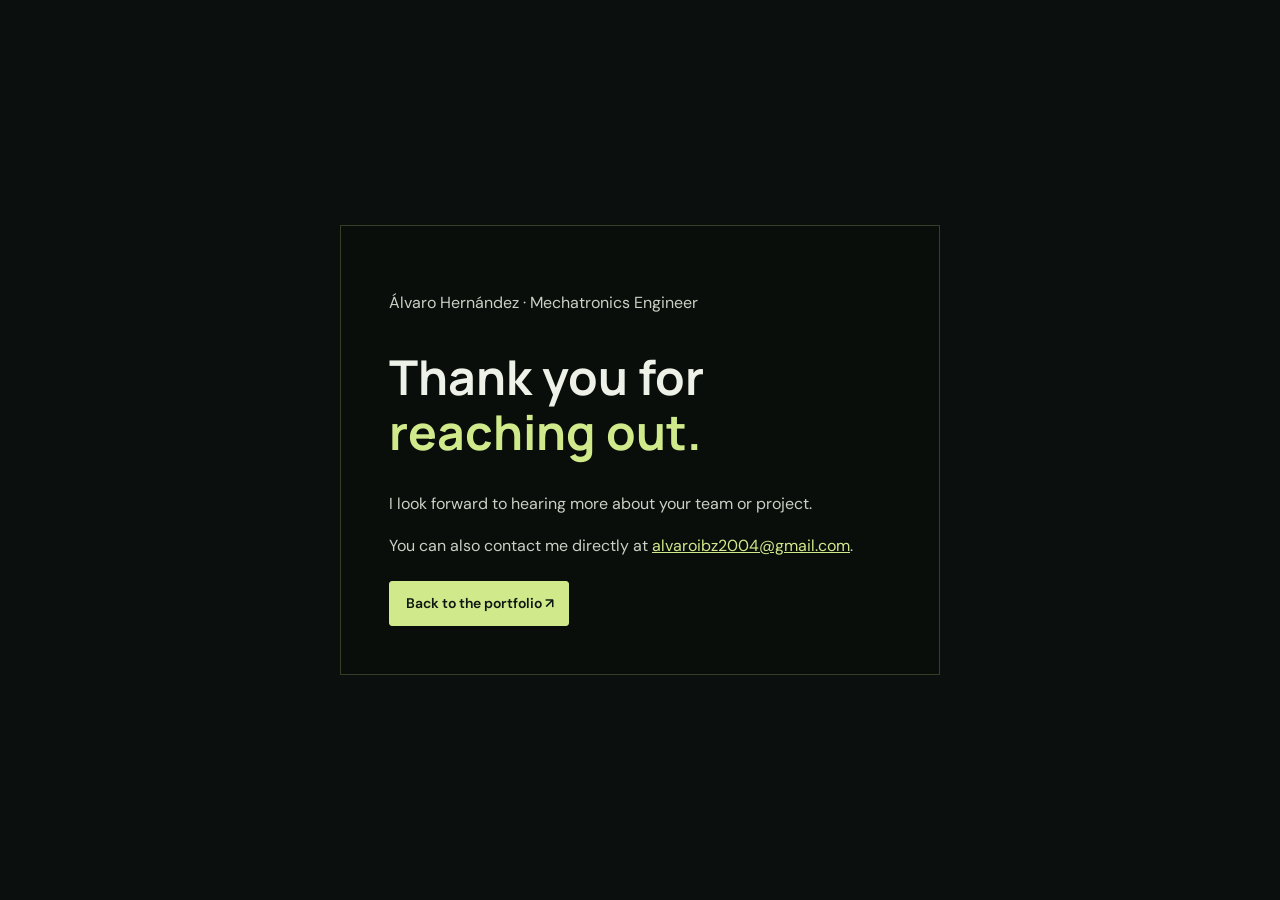
<file: thanks.html>
<!doctype html>
<html lang="en">
<head>
  <meta charset="utf-8">
  <meta name="viewport" content="width=device-width,initial-scale=1">
  <meta name="robots" content="noindex">
  <meta name="theme-color" content="#0d1210">
  <title>Thank you — Álvaro Hernández</title>
  <link rel="stylesheet" href="style.css?v=5-en">
  <style>
    body{min-height:100vh;display:grid;place-items:center;padding:24px}
    main{width:min(600px,100%);padding:clamp(24px,6vw,48px);border:1px solid var(--line);background:var(--glass)}
    h1{font-family:var(--display);font-size:clamp(32px,6vw,48px);line-height:1.15}
    p{color:var(--paper-2)}
    .direct-email{overflow-wrap:anywhere;color:var(--green);text-decoration:underline}
  </style>
</head>
<body>
  <main>
    <p>Álvaro Hernández · Mechatronics Engineer</p>
    <h1>Thank you for <em>reaching out.</em></h1>
    <p>I look forward to hearing more about your team or project.</p>
    <p>You can also contact me directly at <a class="direct-email" href="mailto:alvaroibz2004@gmail.com">alvaroibz2004@gmail.com</a>.</p>
    <a class="button" href="https://alvar05.github.io/Personal-Webpage/">Back to the portfolio ↗</a>
  </main>
</body>
</html>
</file>
<file: style.css>
@import url('https://fonts.googleapis.com/css2?family=DM+Sans:wght@400;500;600;700&family=Manrope:wght@400;500;600;800&display=swap');

/* ------------------------------------------------------------------
   Paleta y tokens. La interfaz es el vidrio de un HMI industrial sobre
   la escena: verde de línea, ámbar de aviso, papel para el texto.
   ------------------------------------------------------------------ */
:root{
  --ink:#0b100e;
  --glass:rgba(9,14,11,.94);
  --glass-2:rgba(9,14,11,.86);
  --paper:#eef1e8;
  --paper-2:#c9d1c5;
  --green:#d0e98b;
  --lime:#9ecb3f;
  --amber:#ffb54d;
  --muted:#9fac9c;
  --line:rgba(208,233,139,.22);
  --line-2:rgba(238,241,232,.14);
  --font:'DM Sans',system-ui,sans-serif;
  --display:'Manrope',system-ui,sans-serif;
  --ease-out:cubic-bezier(.16,1,.3,1);
  --glow:0 0 18px 4px rgba(208,233,139,.45);
}

*{box-sizing:border-box}
html{scroll-behavior:auto;scrollbar-color:#2d3a2c var(--ink);scrollbar-width:thin}
body{
  margin:0;background:var(--ink);color:var(--paper);
  font-family:var(--font);font-size:16px;line-height:1.62;
  -webkit-font-smoothing:antialiased;overflow-x:hidden;
  caret-color:var(--green);
}
::selection{background:var(--green);color:#0e1710}
::-webkit-scrollbar{width:10px}
::-webkit-scrollbar-track{background:var(--ink)}
::-webkit-scrollbar-thumb{background:#2d3a2c;border-radius:6px;border:2px solid var(--ink)}
::-webkit-scrollbar-thumb:hover{background:#3f5138}
a{color:inherit;text-decoration:none}
button,input,textarea{font:inherit;color:inherit}
a:focus-visible,button:focus-visible,input:focus-visible,textarea:focus-visible{
  outline:2px solid var(--green);outline-offset:3px;border-radius:2px;
}
img{max-width:100%;display:block}
em{font-style:normal;color:var(--green)}
strong{font-weight:600}

.ico{width:1em;height:1em;flex:none;transition:transform .25s var(--ease-out)}
.ico-ne{transform:rotate(-45deg)}
.ico-down{transform:rotate(90deg)}
.ico-up{transform:rotate(-90deg)}

.skip{position:fixed;top:-100px;left:16px;z-index:200;background:var(--green);color:#101a10;padding:12px 18px;font-weight:600}
.skip:focus{top:12px}

/* ---------- escena ---------- */
#scene{position:fixed;inset:0;width:100%;height:100%;display:block;z-index:0}
.vignette{position:fixed;inset:0;z-index:1;pointer-events:none;
  background:radial-gradient(ellipse 78% 62% at 50% 48%,transparent 32%,rgba(4,7,6,.62) 100%)}

/* ---------- loader ---------- */
.loader{position:fixed;inset:0;z-index:150;background:var(--ink);
  display:grid;place-items:center;transition:opacity .7s ease,visibility .7s}
.loader.is-done{opacity:0;visibility:hidden}
.loader-inner{width:min(340px,72vw);text-align:center}
.loader-code{display:block;font-size:13px;letter-spacing:.04em;color:var(--muted)}
.loader-bar{height:2px;background:rgba(208,233,139,.15);margin:20px 0 12px;overflow:hidden}
.loader-bar i{display:block;height:100%;width:100%;background:var(--green);transform:scaleX(0);transform-origin:left;transition:transform .3s ease}

/* ---------- cabecera ---------- */
header{position:fixed;top:0;left:0;right:0;z-index:40;height:74px;
  display:flex;align-items:center;justify-content:space-between;gap:16px;
  padding:0 clamp(18px,4vw,52px);
  background:linear-gradient(180deg,rgba(8,12,10,.86),transparent);
  pointer-events:none}
header>*{pointer-events:auto}
.brand{font-family:var(--display);font-weight:800;font-size:30px;letter-spacing:-.04em;line-height:1}
.brand span{font-size:22px;margin-left:2px;color:var(--green);display:inline-block;transition:transform .3s var(--ease-out)}
.brand:hover span{transform:translate(2px,-2px)}
.header-meta{font-size:12.5px;letter-spacing:.06em;color:var(--muted);margin:0;display:flex;align-items:center;gap:9px}
.header-meta i,.contact-location i{display:inline-block;width:7px;height:7px;border-radius:50%;
  background:var(--lime);box-shadow:0 0 10px var(--lime);animation:pulse 2.4s infinite}
@keyframes pulse{0%,100%{opacity:1}50%{opacity:.35}}
.nav-contact{display:inline-flex;align-items:center;gap:8px;font-size:14px;font-weight:500;color:var(--paper);
  border-bottom:1px solid transparent;padding-bottom:2px;transition:border-color .25s}
.nav-contact .ico{color:var(--green)}
.nav-contact:hover{border-color:var(--green)}
.nav-contact:hover .ico{transform:rotate(-45deg) translate(2px,0)}

/* ---------- plano de la línea ---------- */
.rail{position:fixed;right:78px;top:50%;transform:translateY(-50%);z-index:40;
  width:64px;height:210px}
.rail-map{position:absolute;inset:0;width:100%;height:100%;overflow:visible}
.rail-map path{fill:none;stroke:rgba(238,241,232,.22);stroke-width:1.6;stroke-linecap:round;stroke-linejoin:round}
.rail-stops{list-style:none;margin:0;padding:0}
.rail-stops button{position:absolute;width:22px;height:22px;margin:-11px 0 0 -11px;padding:0;
  background:none;border:0;cursor:pointer;display:grid;place-items:center}
.rail-stops button::before{content:"";width:9px;height:9px;border-radius:50%;background:#1c231b;
  border:1.5px solid rgba(238,241,232,.5);transition:transform .3s var(--ease-out),background .3s,border-color .3s,box-shadow .3s}
.rail-stops button span{position:absolute;width:1px;height:1px;padding:0;margin:-1px;
  overflow:hidden;clip-path:inset(50%);white-space:nowrap}
.rail-caption{position:absolute;top:100%;left:50%;transform:translateX(-50%);
  width:180px;margin:18px 0 0;padding:7px 9px;text-align:center;
  font-size:11.5px;font-weight:600;line-height:1.5;letter-spacing:.04em;color:var(--green);
  background:var(--glass);border:1px solid var(--line);pointer-events:none}
.rail-stops button:hover::before{border-color:var(--paper);transform:scale(1.25)}
.rail-stops li.is-live button::before{background:var(--green);border-color:var(--green);transform:scale(1.35);box-shadow:0 0 12px rgba(208,233,139,.7)}
.rail-stops li.is-live button span{color:var(--green)}
.rail-cam{position:absolute;width:8px;height:8px;margin:-4px 0 0 -4px;border-radius:50%;background:var(--paper);
  box-shadow:0 0 0 3px rgba(238,241,232,.18),0 0 14px rgba(238,241,232,.7);pointer-events:none}

/* ---------- HUD ---------- */
.hud{position:fixed;left:0;right:0;bottom:0;z-index:40;padding:0 clamp(18px,4vw,52px) 18px;
  display:grid;grid-template-columns:1fr auto;grid-template-areas:"track track" "line cue";
  gap:12px 20px;align-items:end;
  background:linear-gradient(0deg,rgba(8,12,10,.88),transparent);pointer-events:none}
.hud-track{grid-area:track;height:2px;background:var(--line-2);position:relative}
.hud-track i{position:absolute;left:0;top:0;height:100%;width:100%;background:var(--green);box-shadow:0 0 14px rgba(208,233,139,.7);transform:scaleX(0);transform-origin:left}
.hud-ticks{position:absolute;inset:-3px 0}
.hud-ticks b{position:absolute;top:0;width:1px;height:8px;background:rgba(238,241,232,.35)}
.hud-line{grid-area:line;margin:0;font-size:13px;letter-spacing:.02em;color:var(--muted)}
.hud-line #hud-station{color:var(--paper);font-weight:600}
.hud-sep{margin:0 .6em;opacity:.5}
.hud-cue{grid-area:cue;margin:0;font-size:12.5px;color:var(--muted);transition:opacity .4s}
.hud-cue.is-hidden{opacity:0}

/* ---------- scroll ---------- */
.scroll-space{height:1150vh;pointer-events:none}

/* ------------------------------------------------------------------
   Paneles de estación. Un solo componente: cabecera HMI + cuerpo.
   Aparecen con un barrido de escáner desde el lado del puesto; el
   progreso lo marca --a (0 → 1) desde el bucle de render.
   ------------------------------------------------------------------ */
.stations{position:fixed;inset:0;z-index:20;pointer-events:none}
.station{
  --a:0;
  --cut:calc((1 - var(--a)) * 100%);
  position:absolute;top:50%;transform:translateY(-50%);
  width:min(560px,42vw);max-height:84vh;
  background:var(--glass);border:1px solid var(--line);
  box-shadow:0 24px 60px -30px rgba(0,0,0,.9);
  opacity:0;visibility:hidden;overflow:hidden;
  clip-path:inset(0 0 0 var(--cut));
  transition:visibility .3s;
}
.station.is-live{visibility:visible}
.station.is-live a,.station.is-live button,.station.is-live input,
.station.is-live textarea,.station.is-live label,.station.is-live form{pointer-events:auto}
.station.is-live .terminal{pointer-events:auto;overscroll-behavior:contain}
/* escuadras de esquina, como en las pantallas del 3D */
.station::before{content:"";position:absolute;inset:6px;pointer-events:none;z-index:2;
  background:
    linear-gradient(var(--green),var(--green)) top left/12px 1px no-repeat,
    linear-gradient(var(--green),var(--green)) top left/1px 12px no-repeat,
    linear-gradient(var(--green),var(--green)) top right/12px 1px no-repeat,
    linear-gradient(var(--green),var(--green)) top right/1px 12px no-repeat,
    linear-gradient(var(--green),var(--green)) bottom left/12px 1px no-repeat,
    linear-gradient(var(--green),var(--green)) bottom left/1px 12px no-repeat,
    linear-gradient(var(--green),var(--green)) bottom right/12px 1px no-repeat,
    linear-gradient(var(--green),var(--green)) bottom right/1px 12px no-repeat;
  opacity:.7}
/* borde luminoso del escáner */
.station::after{content:"";position:absolute;top:0;bottom:0;width:2px;left:var(--cut);
  background:var(--green);box-shadow:var(--glow);opacity:calc(1 - var(--a));pointer-events:none;z-index:3}
.st-right{clip-path:inset(0 var(--cut) 0 0)}
.st-right::after{left:auto;right:var(--cut)}
.st-center,.st-hero{clip-path:inset(var(--cut) 0 0 0)}
.st-center::after,.st-hero::after{top:var(--cut);left:0;right:0;bottom:auto;width:auto;height:2px}

.st-left{left:clamp(18px,5vw,86px)}
.st-right{right:clamp(60px,8vw,140px)}
.st-center{left:50%;margin-left:min(-280px,-21vw)}
.st-wide{width:min(640px,48vw)}

.panel-head{display:flex;align-items:center;justify-content:space-between;gap:16px;
  padding:9px 18px;border-bottom:1px solid var(--line);background:rgba(208,233,139,.06);
  font-size:12.5px;font-weight:600;letter-spacing:.02em;color:var(--green)}
.panel-dots{display:flex;gap:6px}
.panel-dots i{width:6px;height:6px;border-radius:50%;background:rgba(208,233,139,.3)}
.panel-dots i:first-child{background:var(--lime);box-shadow:0 0 8px var(--lime)}
.panel-body{position:relative;padding:clamp(18px,2vw,26px) clamp(20px,2.4vw,30px) clamp(20px,2.2vw,28px);
  max-height:calc(84vh - 42px);overflow:hidden}

.station h1{font-family:var(--display);font-weight:500;font-size:clamp(44px,6vw,92px);
  line-height:1.03;letter-spacing:-.035em;margin:0 0 22px;text-wrap:balance}
.station h2{font-family:var(--display);font-weight:500;font-size:clamp(30px,3.3vw,52px);
  line-height:1.1;letter-spacing:-.03em;margin:0 0 16px;text-wrap:balance}
.station h3{font-family:var(--display);font-weight:600;font-size:19px;letter-spacing:-.02em;line-height:1.25;margin:0 0 4px}
.station p{color:var(--paper-2);margin:0 0 14px;font-size:15.5px;max-width:62ch}
.lead{font-size:18px!important;color:var(--paper)!important;max-width:540px}
.hint{font-size:13.5px!important;color:var(--muted)!important;margin-bottom:18px!important}
.year{position:absolute;right:clamp(18px,2.2vw,28px);top:clamp(10px,1.4vw,18px);
  font-family:var(--display);font-size:clamp(46px,5vw,78px);font-weight:400;color:rgba(208,233,139,.16);
  letter-spacing:-.03em;line-height:.9;pointer-events:none;font-variant-numeric:tabular-nums}

.st-hero{left:clamp(18px,5vw,86px);width:min(700px,54vw);background:none;border:0;box-shadow:none}
.st-hero::before,.st-hero::after{display:none}
.st-hero{clip-path:none}

/* controles */
.button{display:inline-flex;align-items:center;gap:10px;
  padding:10px 14px 10px 16px;border:1px solid var(--green);border-radius:3px;background:var(--green);color:#0e1710;
  font-size:14px;font-weight:600;cursor:pointer;margin-top:6px;
  transition:transform .2s var(--ease-out),background .2s,box-shadow .2s,color .2s}
.button-ghost{background:transparent;color:var(--green);border-color:var(--line)}
.button-ghost:hover{background:rgba(208,233,139,.1);border-color:var(--green)}
.button:not(.button-ghost):hover{background:#e2f8a6;transform:translateY(-1px);box-shadow:0 10px 24px -12px rgba(208,233,139,.6)}
.button:hover .ico-down{transform:rotate(90deg) translateX(3px)}
.button:hover .ico-ne{transform:rotate(-45deg) translateX(3px)}
.button:active{transform:translateY(0) scale(.985);box-shadow:none}
.text-link{display:inline-flex;align-items:center;gap:8px;margin-top:10px;border-bottom:1px solid var(--line);
  padding-bottom:6px;font-size:14px;font-weight:500;color:var(--green);transition:border-color .2s}
.text-link:hover{border-color:var(--green)}
.text-link:hover .ico{transform:rotate(-45deg) translateX(3px)}

/* contenido */
.metrics{display:flex;flex-wrap:wrap;gap:.3em 0;border-top:1px solid var(--line);padding-top:16px;margin-top:6px!important;
  font-size:15px;color:var(--paper-2)}
.metrics>span{white-space:nowrap}
.metrics>span+span::before{content:"·";color:var(--muted);margin:0 .9em}
.metrics strong{font-family:var(--display);font-size:1.55em;font-weight:500;letter-spacing:-.02em;color:var(--paper);
  font-variant-numeric:tabular-nums;margin-right:.1em}

.specs{margin:14px 0 0;padding:0}
.specs div{display:grid;grid-template-columns:150px 1fr;gap:14px;padding:9px 0;border-top:1px solid var(--line);align-items:baseline}
.specs dt{font-size:11px;font-weight:600;letter-spacing:.12em;text-transform:uppercase;color:var(--muted)}
.specs dd{margin:0;font-weight:500;font-size:15px}

.milestone{display:inline-block;background:rgba(208,233,139,.12);border:1px solid var(--line);
  padding:7px 14px;font-size:12.5px;font-weight:600;letter-spacing:.06em;color:var(--green)!important;margin:4px 0 12px!important}

.tags{display:flex;flex-wrap:wrap;gap:7px;margin:4px 0 14px;padding:0;list-style:none}
.tags li{border:1px solid var(--line);border-radius:20px;padding:4px 12px;font-size:12px;color:var(--muted)}

.shot{margin:12px 0 0}
.shot img{width:100%;height:auto;border:1px solid var(--line);filter:saturate(.92) contrast(1.04)}
.shot figcaption{font-size:11.5px;letter-spacing:.04em;color:var(--muted);margin-top:6px}
.shot-row{display:grid;grid-template-columns:1fr 1fr;gap:12px}
.shot-row .shot img{aspect-ratio:4/3;object-fit:cover}

.skills-grid{display:grid;grid-template-columns:repeat(3,1fr);gap:22px;margin-top:14px}
.skills-grid article{border-top:1px solid var(--line);padding-top:14px}
.skill-tag{color:var(--green)!important;font-weight:500;margin-bottom:8px!important}
.skills-grid p{font-size:13.5px;margin:0}

/* ---------- terminal de contacto ---------- */
.st-terminal{width:min(940px,86vw);margin-left:min(-470px,-43vw);padding:0;border:0;background:none;box-shadow:none;max-height:88vh}
.st-terminal::before{display:none}
.terminal{border:1px solid var(--line);background:var(--glass);
  box-shadow:0 30px 80px -30px rgba(0,0,0,.9)}
.terminal-foot{display:flex;align-items:center;justify-content:space-between;gap:16px;
  padding:11px 20px;border-top:1px solid var(--line);font-size:12px;letter-spacing:.04em;color:var(--muted)}
.terminal-foot button{display:inline-flex;align-items:center;gap:8px;background:none;border:0;cursor:pointer;color:var(--green);
  font-size:12.5px;font-weight:500;padding:0}
.terminal-foot button:hover .ico{transform:rotate(-90deg) translateX(3px)}
.terminal-body{display:grid;grid-template-columns:1fr 1fr}
.terminal-copy{padding:26px 28px}
.portrait{display:flex;gap:18px;align-items:center;margin:0 0 20px}
.portrait img{width:96px;height:112px;object-fit:cover;border-radius:52px 52px 6px 6px;filter:saturate(.8)}
.portrait figcaption{font-size:13.5px;line-height:1.6;color:var(--muted)}
.email{display:inline-block;border-bottom:1px solid var(--line);padding-bottom:5px;font-size:clamp(15px,1.5vw,21px);margin:4px 0 8px;transition:color .2s,border-color .2s}
.email:hover{color:var(--green);border-color:var(--green)}
.contact-location{font-size:12.5px!important;letter-spacing:.04em;display:flex;align-items:center;gap:9px;font-variant-numeric:tabular-nums}
form{padding:26px 28px;border-left:1px solid var(--line);background:rgba(0,0,0,.22)}
label{display:block;font-size:11px;font-weight:600;letter-spacing:.12em;text-transform:uppercase;color:var(--muted);margin:14px 0 5px}
input,textarea{width:100%;border:0;border-bottom:1px solid rgba(238,241,232,.22);background:transparent;
  border-radius:0;padding:9px 0 11px;font-size:15px;transition:border-color .2s}
input::placeholder,textarea::placeholder{color:#7a8779}
textarea{resize:vertical;min-height:74px}
input:focus,textarea:focus{outline:0;border-bottom-color:var(--green)}
input:user-invalid,textarea:user-invalid{border-bottom-color:var(--amber)}
.privacy{font-size:11.5px!important;line-height:1.6;color:var(--muted)!important;margin:16px 0 10px!important}
.privacy a{text-decoration:underline;text-underline-offset:3px}
form .button{width:100%;justify-content:center;padding:12px 16px}

/* ------------------------------------------------------------------
   Arranque: la nave se enciende una vez. El titular entra por barrido,
   el resto le sigue. Solo cuando el 3D está en marcha (body.js).
   ------------------------------------------------------------------ */
body.js .st-hero h1,body.js .st-hero .lead,body.js .st-hero .button{opacity:0}
body.is-booted .st-hero h1{animation:boot-wipe .8s var(--ease-out) .1s both}
body.is-booted .st-hero .lead{animation:boot-rise .6s var(--ease-out) .55s both}
body.is-booted .st-hero .button{animation:boot-rise .6s var(--ease-out) .75s both}
@keyframes boot-wipe{from{opacity:1;clip-path:inset(0 100% 0 0)}to{opacity:1;clip-path:inset(0 0 0 0)}}
@keyframes boot-rise{from{opacity:0;transform:translateY(14px)}to{opacity:1;transform:none}}

/* Reserve a navigation gutter so map labels never cover station copy. */
@media(min-width:821px){
  .stations{right:220px}
  .station{max-width:calc(100% - 60px)}
  .st-right{right:20px}
  .st-left{left:30px}
  .st-terminal{left:50%;width:min(940px,calc(100% - 40px));max-width:none;
    margin-left:0;transform:translate(-50%,-50%)}
  .panel-body{overflow-y:auto;overscroll-behavior:contain}
  .station.is-live .panel-body{pointer-events:auto}
  .terminal{max-height:88vh;overflow-y:auto;overscroll-behavior:contain}
  .station.is-live .terminal{pointer-events:auto}
}

/* ---------- móvil ---------- */
@media(max-width:1100px){
  .station{width:min(520px,54vw)}
  .st-wide{width:min(560px,58vw)}
  .shot-row{grid-template-columns:1fr}
  .shot-row .shot:last-child{display:none}
  .skills-grid{grid-template-columns:1fr;gap:12px}
}
@media(max-width:820px){
  body{font-size:15px}
  header{height:60px}
  .header-meta{display:none}
  .rail{display:none}
  .station,.st-wide,.st-hero,.st-center,.st-terminal{
    left:0;right:0;width:auto;margin-left:0;
    top:auto;bottom:74px;transform:none;
    max-height:60vh;
    clip-path:inset(var(--cut) 0 0 0)}
  .station::after,.st-right::after{top:var(--cut);left:0;right:0;bottom:auto;width:auto;height:2px}
  .panel-body{max-height:calc(60vh - 42px);overflow-y:auto;overscroll-behavior:auto;-webkit-overflow-scrolling:touch}
  .st-hero{border:0;bottom:auto;top:15vh;max-height:none;overflow:visible;clip-path:none;
    padding:20px clamp(16px,5vw,26px) 52px;
    background:linear-gradient(180deg,rgba(9,14,11,.94) 0%,rgba(9,14,11,.86) 58%,rgba(9,14,11,0) 100%)}
  .station h1{font-size:13vw;margin:14px 0 16px}
  .station h2{font-size:29px}
  .year{font-size:48px;top:8px;right:14px}
  .lead{font-size:16px!important}
  .specs div{grid-template-columns:110px 1fr}
  .st-terminal{padding:0;background:none;max-height:70vh}
  .terminal{max-height:70vh;overflow-y:auto}
  .terminal-body{grid-template-columns:1fr}
  form{border-left:0;border-top:1px solid var(--line);padding:18px 20px}
  .terminal-copy{padding:18px 20px}
  .hud{padding-bottom:14px}
  .hud-cue{display:none}
  .portrait img{width:72px;height:84px}
  .shot-row{display:none}
  .shot img{max-height:23vh;object-fit:cover}
  .st-hero .button{margin-top:2px}
  .hint{display:none}
}

/* ---------- sin WebGL: documento normal ---------- */
body.no3d #scene,body.no3d .vignette,
body.no3d .scroll-space,body.no3d .rail,body.no3d .hud{display:none}
body.no3d .stations{position:static;pointer-events:auto}
body.no3d .station{position:static;opacity:1;visibility:visible;transform:none;clip-path:none;
  width:auto;max-width:820px;margin:28px auto;max-height:none;overflow:visible;pointer-events:auto}
body.no3d .station::after{display:none}
body.no3d .panel-body{max-height:none;overflow:visible}
body.no3d .station a,body.no3d .station button,body.no3d .station input,
body.no3d .station textarea,body.no3d .station form{pointer-events:auto}
body.no3d .st-hero{padding:80px clamp(20px,6vw,40px) 40px}
body.no3d .st-terminal{padding:0 0 40px}
body.no3d .loader{display:none}

@media(prefers-reduced-motion:reduce){
  .station,.st-right,.st-center,.st-hero{clip-path:none!important;transition:opacity .25s ease,visibility .25s}
  .station::after{display:none}
  body.is-booted .st-hero h1,body.is-booted .st-hero .lead,body.is-booted .st-hero .button{animation:none;opacity:1}
  .header-meta i,.contact-location i{animation:none}
  .ico,.button,.brand span,.rail-stops button::before{transition:none}
}
</file>
